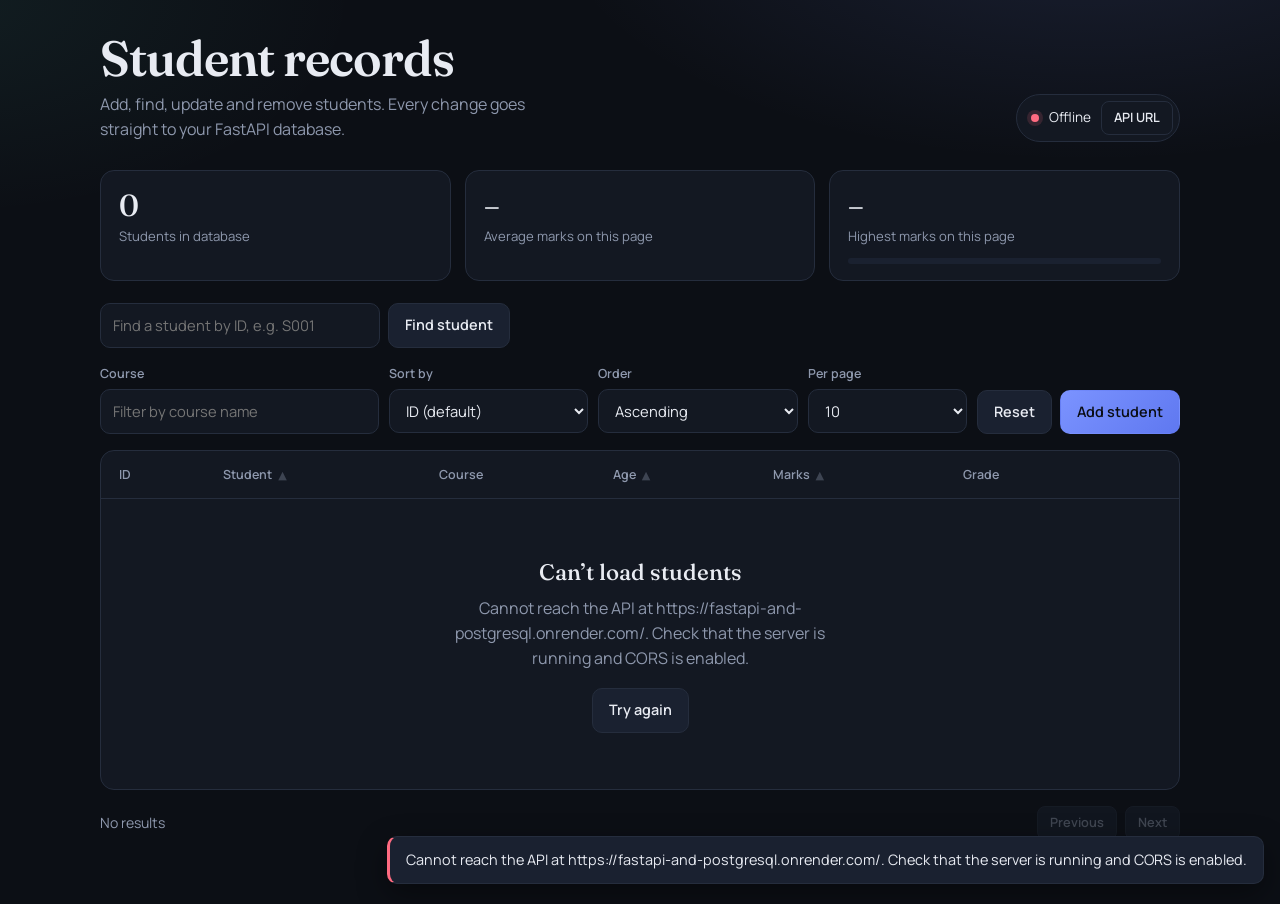
<file: src/UI/index.html>
<!DOCTYPE html>
<html lang="en">
<head>
<meta charset="utf-8">
<meta name="viewport" content="width=device-width, initial-scale=1">
<title>Student Records</title>
<link rel="preconnect" href="https://fonts.googleapis.com">
<link rel="preconnect" href="https://fonts.gstatic.com" crossorigin>
<link href="https://fonts.googleapis.com/css2?family=Fraunces:opsz,wght@9..144,500;9..144,600&family=Manrope:wght@400;500;600;700&display=swap" rel="stylesheet">
<link rel="stylesheet" href="styles.css">
</head>
<body>
<div class="wrap">

  <header>
    <div>
      <h1>Student records</h1>
      <p class="sub">Add, find, update and remove students. Every change goes straight to your FastAPI database.</p>
    </div>
    <div class="conn">
      <span class="dot" id="dot"></span><span id="connText">Connecting…</span>
      <button class="btn sm ghost" id="btnApi" type="button">API URL</button>
    </div>
  </header>

  <section class="stats" aria-label="Summary">
    <div class="stat"><b id="sTotal">–</b><span>Students in database</span></div>
    <div class="stat"><b id="sAvg">–</b><span>Average marks on this page</span></div>
    <div class="stat"><b id="sTop">–</b><span>Highest marks on this page</span>
      <div class="dist" id="dist" aria-hidden="true"></div></div>
  </section>

  <div class="lookup">
    <input id="lookupId" placeholder="Find a student by ID, e.g. S001" aria-label="Student ID">
    <button class="btn" id="btnLookup" type="button">Find student</button>
  </div>

  <section class="toolbar" aria-label="Filters">
    <div class="field"><label for="fCourse">Course</label><input id="fCourse" placeholder="Filter by course name"></div>
    <div class="field"><label for="fSort">Sort by</label>
      <select id="fSort"><option value="">ID (default)</option><option value="marks">Marks</option><option value="age">Age</option><option value="name">Name</option></select></div>
    <div class="field"><label for="fOrder">Order</label>
      <select id="fOrder"><option value="asc">Ascending</option><option value="desc">Descending</option></select></div>
    <div class="field"><label for="fLimit">Per page</label>
      <select id="fLimit"><option>2</option><option>5</option><option selected>10</option><option>25</option><option>50</option></select></div>
    <div class="actions">
      <button class="btn" id="btnReset" type="button">Reset</button>
      <button class="btn primary" id="btnNew" type="button">Add student</button>
    </div>
  </section>

  <div class="panel">
    <table>
      <thead><tr>
        <th>ID</th>
        <th><button type="button" data-sort="name">Student <span class="arr" data-arr="name">▲</span></button></th>
        <th>Course</th>
        <th><button type="button" data-sort="age">Age <span class="arr" data-arr="age">▲</span></button></th>
        <th><button type="button" data-sort="marks">Marks <span class="arr" data-arr="marks">▲</span></button></th>
        <th>Grade</th><th></th>
      </tr></thead>
      <tbody id="rows"></tbody>
    </table>
    <div id="empty" class="empty" hidden></div>
  </div>

  <div class="pager">
    <span id="pageInfo"></span>
    <div>
      <button class="btn sm" id="prev" type="button">Previous</button>
      <button class="btn sm" id="next" type="button">Next</button>
    </div>
  </div>
</div>

<!-- student form -->
<dialog id="formDlg">
  <form id="form" novalidate>
    <div class="dlg-head"><h2 id="formTitle">Add student</h2><p id="formSub"></p></div>
    <div class="dlg-body">
      <div class="field"><label for="iId">Student ID</label><input id="iId" name="id" placeholder="S001" autocomplete="off"><span class="err"></span></div>
      <div class="field"><label for="iAge">Age</label><input id="iAge" name="age" type="number" placeholder="21"><span class="err"></span></div>
      <div class="field full"><label for="iName">Full name</label><input id="iName" name="name" placeholder="Varun Verma" autocomplete="off"><span class="err"></span></div>
      <div class="field full"><label for="iEmail">Email</label><input id="iEmail" name="email" type="email" placeholder="varun@example.com" autocomplete="off"><span class="err"></span></div>
      <div class="field"><label for="iCourse">Course</label><input id="iCourse" name="course" placeholder="Python" autocomplete="off"><span class="err"></span></div>
      <div class="field"><label for="iMarks">Marks (0–100)</label><input id="iMarks" name="marks" type="number" placeholder="85"><span class="err"></span></div>
      <div class="form-error" id="formError" hidden></div>
    </div>
    <div class="dlg-foot">
      <button class="btn" type="button" id="formCancel">Cancel</button>
      <button class="btn primary" type="submit" id="formSave">Save student</button>
    </div>
  </form>
</dialog>

<!-- delete confirm -->
<dialog id="delDlg">
  <div class="dlg-head"><h2>Delete student?</h2><p id="delText"></p></div>
  <div class="dlg-foot" style="border:0">
    <button class="btn" type="button" id="delCancel">Keep student</button>
    <button class="btn danger" type="button" id="delConfirm">Delete student</button>
  </div>
</dialog>

<!-- api url -->
<dialog id="apiDlg">
  <div class="dlg-head"><h2>API address</h2><p>Where your FastAPI server is running.</p></div>
  <div class="dlg-body"><div class="field full"><label for="apiUrl">Base URL</label><input id="apiUrl" placeholder="http://127.0.0.1:8000"></div></div>
  <div class="dlg-foot">
    <button class="btn" type="button" id="apiCancel">Cancel</button>
    <button class="btn primary" type="button" id="apiSave">Save and reconnect</button>
  </div>
</dialog>

<div id="toasts" role="status" aria-live="polite"></div>

<script src="app.js" defer></script>
</body>
</html>
</file>
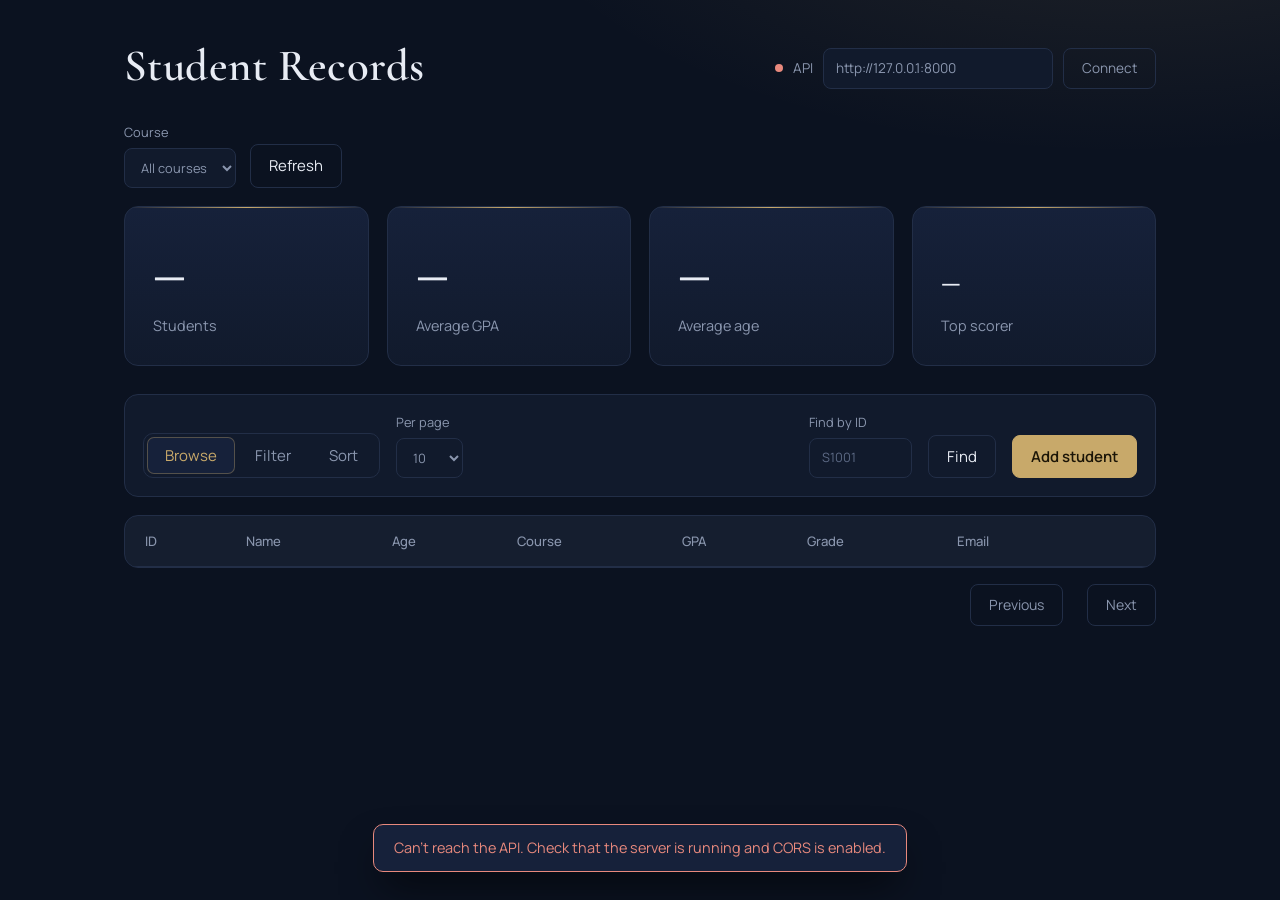
<file: src/api_practicals/student-frontend.html>
<!DOCTYPE html>
<html lang="en">
<head>
<meta charset="utf-8">
<meta name="viewport" content="width=device-width, initial-scale=1">
<title>Student Records</title>
<link rel="preconnect" href="https://fonts.googleapis.com">
<link href="https://fonts.googleapis.com/css2?family=Cormorant+Garamond:wght@500;600;700&family=Manrope:wght@400;500;600&display=swap" rel="stylesheet">
<style>
:root{--bg:#0b1220;--panel:#111a2c;--panel2:#16213a;--ink:#e8ecf4;--muted:#8a96ae;--line:#222e47;--accent:#c8a96a;--accent-ink:#1b1507;--danger:#e8897d;color-scheme:dark}
*{box-sizing:border-box}
body{margin:0;color:var(--ink);font:15px/1.55 Manrope,system-ui,sans-serif;background:radial-gradient(900px 420px at 88% -140px,rgba(200,169,106,.12),transparent 70%),var(--bg);min-height:100vh}
.wrap{max-width:1080px;margin:0 auto;padding:44px 24px 80px}
header{display:flex;flex-wrap:wrap;gap:18px;justify-content:space-between;align-items:flex-end;margin-bottom:34px}
h1{font:600 2.8rem/1 "Cormorant Garamond",Georgia,serif;letter-spacing:.01em;margin:0}
.api{display:flex;gap:10px;align-items:center;font-size:.85rem;color:var(--muted)}
.dot{width:8px;height:8px;border-radius:50%;background:var(--muted)}
.dot.ok{background:var(--accent);box-shadow:0 0 10px rgba(200,169,106,.7)}.dot.bad{background:var(--danger)}
input,select,button{font:inherit;color:inherit}
input,select{background:var(--panel);border:1px solid var(--line);border-radius:8px;padding:9px 12px;min-width:0;transition:border-color .15s}
input::placeholder{color:#5d6a85}
input:hover,select:hover{border-color:#33415f}
input:focus-visible,select:focus-visible,button:focus-visible{outline:none;border-color:var(--accent);box-shadow:0 0 0 3px rgba(200,169,106,.22)}
select option{background:var(--panel);color:var(--ink)}
button{cursor:pointer;border:1px solid var(--line);background:transparent;border-radius:8px;padding:9px 18px;transition:border-color .15s,color .15s,background .15s}
button:hover{border-color:var(--accent);color:var(--accent)}
button.primary{background:var(--accent);color:var(--accent-ink);border-color:var(--accent);font-weight:600}
button.primary:hover{background:#d6ba7e;color:var(--accent-ink)}
button.danger{color:var(--danger)}
button.danger:hover{border-color:var(--danger);color:var(--danger)}
button:disabled{opacity:.4;cursor:default;border-color:var(--line);color:inherit}
.bar{background:var(--panel);border:1px solid var(--line);border-radius:14px;padding:18px;display:flex;flex-wrap:wrap;gap:16px;align-items:flex-end;margin-bottom:18px}
.bar label{display:flex;flex-direction:column;gap:5px;font-size:.8rem;color:var(--muted)}
.bar .grow{flex:1}
.seg{display:inline-flex;border:1px solid var(--line);border-radius:10px;padding:3px;gap:2px}
.seg button{border:0;border-radius:7px;background:transparent;padding:7px 18px;color:var(--muted)}
.seg button:hover{color:var(--ink)}
.seg button[aria-pressed=true]{background:var(--panel2);color:var(--accent);box-shadow:inset 0 0 0 1px rgba(200,169,106,.35)}
.tablebox{background:var(--panel);border:1px solid var(--line);border-radius:14px;overflow-x:auto;box-shadow:0 30px 60px -40px rgba(0,0,0,.8)}
table{width:100%;border-collapse:collapse;min-width:700px}
th,td{text-align:left;padding:15px 20px;border-bottom:1px solid var(--line);white-space:nowrap}
th{font-weight:500;font-size:.82rem;color:var(--muted);background:rgba(255,255,255,.015)}
tbody tr{transition:background .15s}
tbody tr:hover{background:var(--panel2)}
tbody tr:last-child td{border-bottom:0}
td.act{text-align:right}td.act button{padding:5px 12px;margin-left:6px;font-size:.85rem}
.grade{display:inline-block;min-width:2.4em;text-align:center;font-weight:600;color:var(--accent);border:1px solid rgba(200,169,106,.45);border-radius:999px;padding:1px 10px;font-size:.85rem}
.empty{padding:48px;text-align:center;color:var(--muted)}
.foot{display:flex;justify-content:space-between;align-items:center;margin-top:16px;color:var(--muted);font-size:.88rem;gap:10px;flex-wrap:wrap}
.foot div{display:flex;gap:12px;align-items:center}
dialog{border:1px solid var(--line);border-radius:16px;background:var(--panel);color:var(--ink);padding:0;width:min(460px,94vw);box-shadow:0 40px 90px -20px rgba(0,0,0,.85)}
dialog::backdrop{background:rgba(5,9,18,.72);backdrop-filter:blur(3px)}
form{padding:30px;display:grid;gap:14px}
form h2{font:600 1.7rem/1.1 "Cormorant Garamond",Georgia,serif;margin:0 0 6px}
form label{display:flex;flex-direction:column;gap:5px;font-size:.85rem;color:var(--muted)}
form input{color:var(--ink)}
form input[readonly]{opacity:.6}
.two{display:grid;grid-template-columns:1fr 1fr;gap:14px}
.btns{display:flex;justify-content:flex-end;gap:10px;margin-top:8px}
#toast{position:fixed;left:50%;bottom:28px;transform:translateX(-50%);max-width:92vw;background:var(--panel2);color:var(--ink);border:1px solid rgba(200,169,106,.5);padding:12px 20px;border-radius:10px;font-size:.9rem;display:none;z-index:9;box-shadow:0 20px 40px -10px rgba(0,0,0,.7)}
#toast.err{border-color:var(--danger);color:var(--danger)}
[hidden]{display:none!important}
.dash-bar{display:flex;gap:14px;align-items:flex-end;margin-bottom:18px;flex-wrap:wrap}
.dash-bar label{display:flex;flex-direction:column;gap:5px;font-size:.8rem;color:var(--muted)}
.stats{display:grid;grid-template-columns:repeat(auto-fit,minmax(230px,1fr));gap:18px}
.stat{position:relative;background:linear-gradient(180deg,var(--panel2),var(--panel));border:1px solid var(--line);border-radius:14px;padding:32px 28px 28px;overflow:hidden}
.stat::before{content:"";position:absolute;left:0;right:0;top:0;height:1px;background:linear-gradient(90deg,transparent,var(--accent),transparent)}
.stat .v{font:600 4rem/1 "Cormorant Garamond",Georgia,serif;margin-bottom:12px;letter-spacing:.01em}
.stat .v.name{font-size:2.4rem;line-height:1.15;min-height:4rem;display:flex;align-items:flex-end;overflow-wrap:anywhere}
.stat .l{color:var(--muted);font-size:.9rem}
</style>
</head>
<body>
<div class="wrap">
  <header>
    <h1>Student Records</h1>
    <div class="api"><span class="dot" id="dot"></span><label for="base">API</label><input id="base" value="http://127.0.0.1:8000" size="24"><button id="connect">Connect</button></div>
  </header>

  <section id="view-dash" style="margin-bottom:28px">
    <div class="dash-bar">
      <label>Course<select id="d-course"><option value="">All courses</option></select></label>
      <button id="d-refresh">Refresh</button>
    </div>
    <div class="stats">
      <div class="stat"><div class="v" id="st-total">–</div><div class="l">Students</div></div>
      <div class="stat"><div class="v" id="st-gpa">–</div><div class="l">Average GPA</div></div>
      <div class="stat"><div class="v" id="st-age">–</div><div class="l">Average age</div></div>
      <div class="stat"><div class="v name" id="st-top">–</div><div class="l" id="st-top-l">Top scorer</div></div>
    </div>
  </section>

  <div class="bar">
    <div class="seg" role="group" aria-label="View">
      <button data-mode="browse" aria-pressed="true">Browse</button>
      <button data-mode="filter" aria-pressed="false">Filter</button>
      <button data-mode="sort" aria-pressed="false">Sort</button>
    </div>

    <div id="c-browse" class="ctl">
      <label>Per page<select id="limit"><option>2</option><option>5</option><option selected>10</option><option>25</option><option>100</option></select></label>
    </div>
    <div id="c-filter" class="ctl" hidden style="display:flex;gap:12px;flex-wrap:wrap">
      <label>Course<input id="f-course" placeholder="Python"></label>
      <label>Min age<input id="f-lo" type="number" min="1" max="100" style="width:80px"></label>
      <label>Max age<input id="f-hi" type="number" min="2" max="99" style="width:80px"></label>
    </div>
    <div id="c-sort" class="ctl" hidden style="display:flex;gap:12px;flex-wrap:wrap">
      <label>Sort by<select id="s-by"><option value="gpa">GPA</option><option value="name">Name</option><option value="age">Age</option></select></label>
      <label>Order<select id="s-order"><option value="asc">Ascending</option><option value="desc">Descending</option></select></label>
    </div>

    <span class="grow"></span>
    <label>Find by ID<input id="lookup" placeholder="S1001" size="9"></label>
    <button id="find">Find</button>
    <button id="new" class="primary">Add student</button>
  </div>

  <div class="tablebox">
    <table>
      <thead><tr><th>ID</th><th>Name</th><th>Age</th><th>Course</th><th>GPA</th><th>Grade</th><th>Email</th><th></th></tr></thead>
      <tbody id="rows"></tbody>
    </table>
    <div id="empty" class="empty" hidden>No students match. Add one or change the view.</div>
  </div>

  <div class="foot">
    <span id="count"></span>
    <div id="pager"><button id="prev">Previous</button><span id="pg"></span><button id="next">Next</button></div>
  </div>
</div>

<dialog id="dlg">
  <form id="form" method="dialog">
    <h2 id="dlg-title">Add student</h2>
    <label>ID<input name="id" required placeholder="S1001"></label>
    <label>Name<input name="name" required minlength="2" maxlength="50"></label>
    <div class="two">
      <label>Age<input name="age" type="number" required min="1" max="99"></label>
      <label>GPA (0–4)<input name="gpa" type="number" required min="0" max="4" step="0.01"></label>
    </div>
    <label>Course<input name="course" required maxlength="50"></label>
    <label>Email<input name="email" type="email" required></label>
    <div class="btns"><button type="button" id="cancel">Cancel</button><button class="primary" id="save" type="submit">Save student</button></div>
  </form>
</dialog>
<div id="toast" role="status"></div>

<script>
const $ = id => document.getElementById(id);
const state = { mode: "browse", page: 1, total: 0, editing: null };
const base = () => $("base").value.replace(/\/+$/, "");

function toast(msg, err) {
  const t = $("toast");
  t.textContent = msg; t.className = err ? "err" : ""; t.style.display = "block";
  clearTimeout(toast.h); toast.h = setTimeout(() => t.style.display = "none", 3800);
}

async function api(path, opts = {}) {
  let res;
  try {
    res = await fetch(base() + path, { headers: { "Content-Type": "application/json" }, ...opts });
  } catch {
    $("dot").className = "dot bad";
    throw new Error("Can’t reach the API. Check that the server is running and CORS is enabled.");
  }
  $("dot").className = "dot ok";
  const body = await res.json().catch(() => ({}));
  if (!res.ok) {
    const d = body.detail;
    const msg = Array.isArray(d) ? d.map(e => `${(e.loc || []).slice(1).join(".")}: ${e.msg}`).join("; ") : d || res.statusText;
    throw new Error(msg);
  }
  return body;
}

const gradeOf = g => g === 4 ? "S" : g >= 3.5 ? "A+" : g >= 3 ? "A" : g >= 2.5 ? "B" : g >= 2 ? "C" : "F";
const esc = s => String(s).replace(/[&<>"']/g, c => ({ "&": "&amp;", "<": "&lt;", ">": "&gt;", '"': "&quot;", "'": "&#39;" }[c]));
const toList = data => Array.isArray(data) ? data : Object.entries(data).map(([id, v]) => ({ id, ...v }));

function render(list) {
  $("rows").innerHTML = list.map(s => `<tr>
    <td>${esc(s.id)}</td><td>${esc(s.name)}</td><td>${esc(s.age)}</td><td>${esc(s.course)}</td>
    <td>${Number(s.gpa).toFixed(2)}</td><td><span class="grade">${gradeOf(s.gpa)}</span></td><td>${esc(s.email)}</td>
    <td class="act"><button data-edit="${esc(s.id)}">Edit</button><button class="danger" data-del="${esc(s.id)}">Delete</button></td></tr>`).join("");
  $("empty").hidden = list.length > 0;
  list.forEach(s => cache[s.id] = s);
}
const cache = {};

async function load() {
  try {
    let list, paged = false;
    if (state.mode === "browse") {
      const r = await api(`/paginate?page=${state.page}&limit=${$("limit").value}`);
      list = r.students; state.total = r.total_students; paged = true;
    } else if (state.mode === "filter") {
      const q = new URLSearchParams();
      if ($("f-course").value.trim()) q.set("course", $("f-course").value.trim());
      if ($("f-lo").value) q.set("age_limit_lower", $("f-lo").value);
      if ($("f-hi").value) q.set("age_limit_upper", $("f-hi").value);
      list = toList(await api("/filter?" + q));
    } else {
      list = await api(`/sort?sort_by=${$("s-by").value}&order=${$("s-order").value}`);
    }
    render(list);
    $("pager").hidden = !paged;
    const pages = Math.max(1, Math.ceil(state.total / $("limit").value));
    $("pg").textContent = `Page ${state.page} of ${pages}`;
    $("prev").disabled = state.page <= 1; $("next").disabled = state.page >= pages;
    $("count").textContent = paged ? `${state.total} students in total` : `${list.length} students shown`;
  } catch (e) { toast(e.message, true); }
}

function setMode(m) {
  state.mode = m; state.page = 1;
  document.querySelectorAll("[data-mode]").forEach(b => b.setAttribute("aria-pressed", b.dataset.mode === m));
  ["browse", "filter", "sort"].forEach(k => $("c-" + k).hidden = k !== m);
  load();
}
document.querySelectorAll("[data-mode]").forEach(b => b.onclick = () => setMode(b.dataset.mode));
["limit", "s-by", "s-order"].forEach(id => $(id).onchange = () => { state.page = 1; load(); });
["f-course", "f-lo", "f-hi"].forEach(id => $(id).oninput = () => { clearTimeout(load.h); load.h = setTimeout(load, 300); });
$("prev").onclick = () => { state.page--; load(); };
$("next").onclick = () => { state.page++; load(); };
$("connect").onclick = load;

$("find").onclick = async () => {
  const id = $("lookup").value.trim();
  if (!id) { load(); return; }
  try {
    const s = await api("/student/" + encodeURIComponent(id));
    render([{ id, ...s }]); $("pager").hidden = true; $("count").textContent = `Showing ${id}`;
  } catch (e) { toast(e.message, true); }
};
$("lookup").onkeydown = e => { if (e.key === "Enter") $("find").click(); };

function openForm(s) {
  state.editing = s ? s.id : null;
  const f = $("form");
  f.reset();
  $("dlg-title").textContent = s ? `Edit ${s.id}` : "Add student";
  f.id.readOnly = !!s;
  if (s) for (const k of ["id", "name", "age", "gpa", "course", "email"]) f[k].value = s[k];
  $("dlg").showModal();
}
$("new").onclick = () => openForm(null);
$("cancel").onclick = () => $("dlg").close();

$("form").onsubmit = async e => {
  e.preventDefault();
  const f = e.target;
  const body = { name: f.name.value.trim(), age: +f.age.value, course: f.course.value.trim(), gpa: +f.gpa.value, email: f.email.value.trim() };
  try {
    if (state.editing) {
      await api("/update/" + encodeURIComponent(state.editing), { method: "PUT", body: JSON.stringify(body) });
      toast("Student updated");
    } else {
      await api("/create", { method: "POST", body: JSON.stringify({ id: f.id.value.trim(), ...body }) });
      toast("Student created");
    }
    $("dlg").close(); load(); loadDash();
  } catch (err) { toast(err.message, true); }
};

$("rows").onclick = async e => {
  const ed = e.target.dataset.edit, del = e.target.dataset.del;
  if (ed) openForm(cache[ed]);
  if (del && confirm(`Delete student ${del}? This can’t be undone.`)) {
    try {
      await api("/student_id/" + encodeURIComponent(del), { method: "DELETE" });
      toast("Student deleted");
      if (state.mode === "browse" && $("rows").children.length === 1 && state.page > 1) state.page--;
      load(); loadDash();
    } catch (err) { toast(err.message, true); }
  }
};

/* Dashboard */
let allStudents = [];

function renderStats() {
  const course = $("d-course").value;
  const list = course ? allStudents.filter(s => s.course === course) : allStudents;
  const avg = k => list.length ? (list.reduce((a, s) => a + Number(s[k]), 0) / list.length) : null;
  $("st-total").textContent = list.length;
  $("st-gpa").textContent = list.length ? avg("gpa").toFixed(2) : "–";
  $("st-age").textContent = list.length ? avg("age").toFixed(1) : "–";

  if (list.length) {
    const best = Math.max(...list.map(s => Number(s.gpa)));
    const tops = list.filter(s => Number(s.gpa) === best);
    $("st-top").textContent = tops[0].name;
    $("st-top-l").textContent = `Top scorer · GPA ${best.toFixed(2)} · ${tops[0].course}` + (tops.length > 1 ? ` (+${tops.length - 1} tied)` : "");
  } else {
    $("st-top").textContent = "–";
    $("st-top-l").textContent = "Top scorer";
  }
}

async function loadDash() {
  try {
    allStudents = toList(await api("/student"));
    const sel = $("d-course"), keep = sel.value;
    const courses = [...new Set(allStudents.map(s => s.course))].sort((a, b) => a.localeCompare(b));
    sel.innerHTML = `<option value="">All courses</option>` + courses.map(c => `<option>${esc(c)}</option>`).join("");
    sel.value = courses.includes(keep) ? keep : "";
    renderStats();
  } catch (e) { toast(e.message, true); }
}

$("d-course").onchange = renderStats;
$("d-refresh").onclick = loadDash;

load();
loadDash();
</script>
</body>
</html>
</file>
<file: src/UI/styles.css>
:root{
  --bg:#0c0f15; --surface:#131822; --surface-2:#1a2130; --line:#252d3d;
  --text:#e8ebf2; --muted:#8e98ad; --accent:#7b93ff; --accent-2:#5de0c6;
  --danger:#ff6b81; --ok:#5de0c6; --warn:#ffc46b;
  --radius:14px; --ease:cubic-bezier(.2,.7,.2,1);
  --serif:'Fraunces',Georgia,serif; --sans:'Manrope',system-ui,-apple-system,'Segoe UI',sans-serif;
}
*{box-sizing:border-box;margin:0}
html{color-scheme:dark}
body{
  font-family:var(--sans);background:var(--bg);color:var(--text);line-height:1.55;min-height:100vh;
  background-image:radial-gradient(900px 420px at 85% -10%,rgba(123,147,255,.13),transparent 60%),
                   radial-gradient(700px 360px at -5% 0%,rgba(93,224,198,.07),transparent 60%);
  background-repeat:no-repeat;
}
button,input,select{font:inherit;color:inherit}
:focus-visible{outline:2px solid var(--accent);outline-offset:2px}
.wrap{max-width:1120px;margin:0 auto;padding:32px 20px 64px}

/* header */
header{display:flex;flex-wrap:wrap;gap:20px;justify-content:space-between;align-items:flex-end;margin-bottom:28px;animation:rise .7s var(--ease) both}
h1{font-family:var(--serif);font-weight:600;font-size:clamp(2rem,5vw,3.1rem);letter-spacing:-.02em;line-height:1.05}
.sub{color:var(--muted);margin-top:8px;max-width:46ch}
.conn{display:flex;align-items:center;gap:10px;background:var(--surface);border:1px solid var(--line);border-radius:999px;padding:6px 6px 6px 14px;font-size:.85rem}
.dot{width:8px;height:8px;border-radius:50%;background:var(--muted);transition:background .3s,box-shadow .3s}
.dot.on{background:var(--ok);box-shadow:0 0 0 4px rgba(93,224,198,.15)}
.dot.off{background:var(--danger);box-shadow:0 0 0 4px rgba(255,107,129,.15)}
@keyframes rise{from{opacity:0;transform:translateY(12px)}to{opacity:1;transform:none}}

/* buttons */
.btn{display:inline-flex;align-items:center;justify-content:center;gap:8px;border:1px solid var(--line);background:var(--surface-2);padding:10px 16px;border-radius:10px;cursor:pointer;font-weight:600;font-size:.9rem;transition:transform .15s var(--ease),border-color .2s,background .2s,opacity .2s}
.btn:hover{border-color:#3a4560;background:#1f2738}
.btn:active{transform:scale(.97)}
.btn:disabled{opacity:.4;cursor:not-allowed;transform:none}
.btn.primary{background:linear-gradient(135deg,#7b93ff,#5f78f0);border-color:transparent;color:#0a0d14}
.btn.primary:hover{filter:brightness(1.08)}
.btn.danger{background:rgba(255,107,129,.12);border-color:rgba(255,107,129,.35);color:var(--danger)}
.btn.danger:hover{background:rgba(255,107,129,.2)}
.btn.sm{padding:6px 12px;font-size:.8rem;border-radius:8px}
.btn.ghost{background:transparent}

/* stats */
.stats{display:grid;grid-template-columns:repeat(auto-fit,minmax(170px,1fr));gap:14px;margin-bottom:22px}
.stat{background:var(--surface);border:1px solid var(--line);border-radius:var(--radius);padding:16px 18px}
.stat b{display:block;font-family:var(--serif);font-size:1.9rem;font-weight:500;line-height:1.2;font-variant-numeric:tabular-nums}
.stat span{color:var(--muted);font-size:.82rem}
.dist{display:flex;gap:4px;margin-top:10px;height:6px;border-radius:99px;overflow:hidden;background:var(--surface-2)}
.dist i{display:block;height:100%;transition:flex .5s var(--ease)}

/* toolbar */
.toolbar{display:grid;grid-template-columns:1.4fr 1fr 1fr .8fr auto;gap:10px;margin-bottom:16px}
.field{display:flex;flex-direction:column;gap:6px}
.field label{font-size:.78rem;color:var(--muted);font-weight:600}
input,select{width:100%;background:var(--surface);border:1px solid var(--line);border-radius:10px;padding:10px 12px;font-size:.92rem;transition:border-color .2s,box-shadow .2s}
input:hover,select:hover{border-color:#37425a}
input:focus,select:focus{outline:none;border-color:var(--accent);box-shadow:0 0 0 3px rgba(123,147,255,.2)}
input.bad{border-color:var(--danger)}
.toolbar .actions{display:flex;gap:8px;align-items:flex-end}
.lookup{display:flex;gap:8px;margin-bottom:16px}
.lookup input{max-width:280px}

/* table */
.panel{background:var(--surface);border:1px solid var(--line);border-radius:var(--radius);overflow:hidden}
table{width:100%;border-collapse:collapse}
th{font-size:.78rem;color:var(--muted);font-weight:600;text-align:left;padding:14px 18px;border-bottom:1px solid var(--line);white-space:nowrap}
th button{background:none;border:0;cursor:pointer;color:inherit;font-weight:inherit;display:inline-flex;gap:6px;align-items:center;padding:0}
th button:hover{color:var(--text)}
th .arr{opacity:.35;font-size:.7rem}th .arr.act{opacity:1;color:var(--accent)}
td{padding:14px 18px;border-bottom:1px solid var(--line);font-size:.92rem;vertical-align:middle}
tbody tr{transition:background .15s}
tbody tr:hover{background:rgba(255,255,255,.025)}
tbody tr:last-child td{border-bottom:0}
.name{font-weight:600}.mail{color:var(--muted);font-size:.82rem}
.id{font-variant-numeric:tabular-nums;color:var(--muted)}
.tag{display:inline-block;background:var(--surface-2);border:1px solid var(--line);border-radius:99px;padding:2px 10px;font-size:.8rem}
.marks{display:flex;align-items:center;gap:10px;min-width:120px}
.bar{flex:1;height:5px;background:var(--surface-2);border-radius:99px;overflow:hidden}
.bar i{display:block;height:100%;border-radius:inherit;animation:grow .6s var(--ease) both}
@keyframes grow{from{width:0}}
.grade{display:inline-grid;place-items:center;width:30px;height:30px;border-radius:9px;font-weight:700;font-size:.85rem}
.g-S{background:rgba(93,224,198,.16);color:#5de0c6}.g-A{background:rgba(123,147,255,.16);color:#9db0ff}
.g-B{background:rgba(160,130,255,.16);color:#b9a2ff}.g-C{background:rgba(255,196,107,.15);color:#ffc46b}
.g-D{background:rgba(255,160,107,.15);color:#ffa66b}.g-F{background:rgba(255,107,129,.15);color:#ff6b81}
.row-actions{display:flex;gap:6px;justify-content:flex-end}

.skel td div{height:14px;border-radius:6px;background:linear-gradient(90deg,var(--surface-2),#222b3d,var(--surface-2));background-size:200% 100%;animation:shim 1.2s linear infinite}
@keyframes shim{to{background-position:-200% 0}}

.empty{padding:56px 20px;text-align:center}
.empty h3{font-family:var(--serif);font-weight:500;font-size:1.4rem;margin-bottom:6px}
.empty p{color:var(--muted);margin-bottom:18px;max-width:42ch;margin-inline:auto}

.pager{display:flex;justify-content:space-between;align-items:center;gap:12px;flex-wrap:wrap;margin-top:16px;color:var(--muted);font-size:.88rem}
.pager div{display:flex;gap:8px;align-items:center}

/* dialogs */
dialog{border:1px solid var(--line);background:var(--surface);color:var(--text);border-radius:18px;padding:0;width:min(520px,calc(100vw - 32px));margin:auto;box-shadow:0 30px 80px rgba(0,0,0,.6)}
dialog::backdrop{background:rgba(5,7,11,.7);backdrop-filter:blur(4px)}
dialog[open]{animation:pop .25s var(--ease)}
@keyframes pop{from{opacity:0;transform:translateY(14px) scale(.98)}}
.dlg-head{padding:22px 24px 0}
.dlg-head h2{font-family:var(--serif);font-weight:500;font-size:1.5rem}
.dlg-head p{color:var(--muted);font-size:.88rem;margin-top:4px}
.dlg-body{padding:20px 24px;display:grid;grid-template-columns:1fr 1fr;gap:14px}
.dlg-body .full{grid-column:1/-1}
.err{color:var(--danger);font-size:.78rem;min-height:1em}
.dlg-foot{display:flex;justify-content:flex-end;gap:10px;padding:16px 24px 22px;border-top:1px solid var(--line)}
.form-error{grid-column:1/-1;background:rgba(255,107,129,.1);border:1px solid rgba(255,107,129,.3);color:#ffb3bf;border-radius:10px;padding:10px 12px;font-size:.85rem}

/* toast */
#toasts{position:fixed;right:16px;bottom:16px;display:flex;flex-direction:column;gap:10px;z-index:99;max-width:calc(100vw - 32px)}
.toast{background:var(--surface-2);border:1px solid var(--line);border-left:3px solid var(--accent);padding:12px 16px;border-radius:10px;font-size:.9rem;box-shadow:0 10px 30px rgba(0,0,0,.4);animation:pop .25s var(--ease)}
.toast.ok{border-left-color:var(--ok)}.toast.error{border-left-color:var(--danger)}

/* responsive */
@media (max-width:900px){
  .toolbar{grid-template-columns:1fr 1fr}
  .toolbar .actions{grid-column:1/-1}
  .toolbar .actions .btn{flex:1}
}
@media (max-width:720px){
  thead{display:none}
  table,tbody,tr,td{display:block;width:100%}
  tbody tr{padding:14px 16px;border-bottom:1px solid var(--line)}
  tbody tr:last-child{border-bottom:0}
  td{border:0;padding:5px 0;display:flex;justify-content:space-between;align-items:center;gap:16px}
  td::before{content:attr(data-label);color:var(--muted);font-size:.78rem;flex-shrink:0}
  td.cell-name{display:block}td.cell-name::before{display:none}
  .row-actions{justify-content:flex-start;padding-top:8px}
  .skel td::before{display:none}
  .dlg-body{grid-template-columns:1fr}
  .lookup input{max-width:none}
}
@media (max-width:480px){.toolbar{grid-template-columns:1fr}}
@media (prefers-reduced-motion:reduce){*{animation:none!important;transition:none!important}}
</file>
